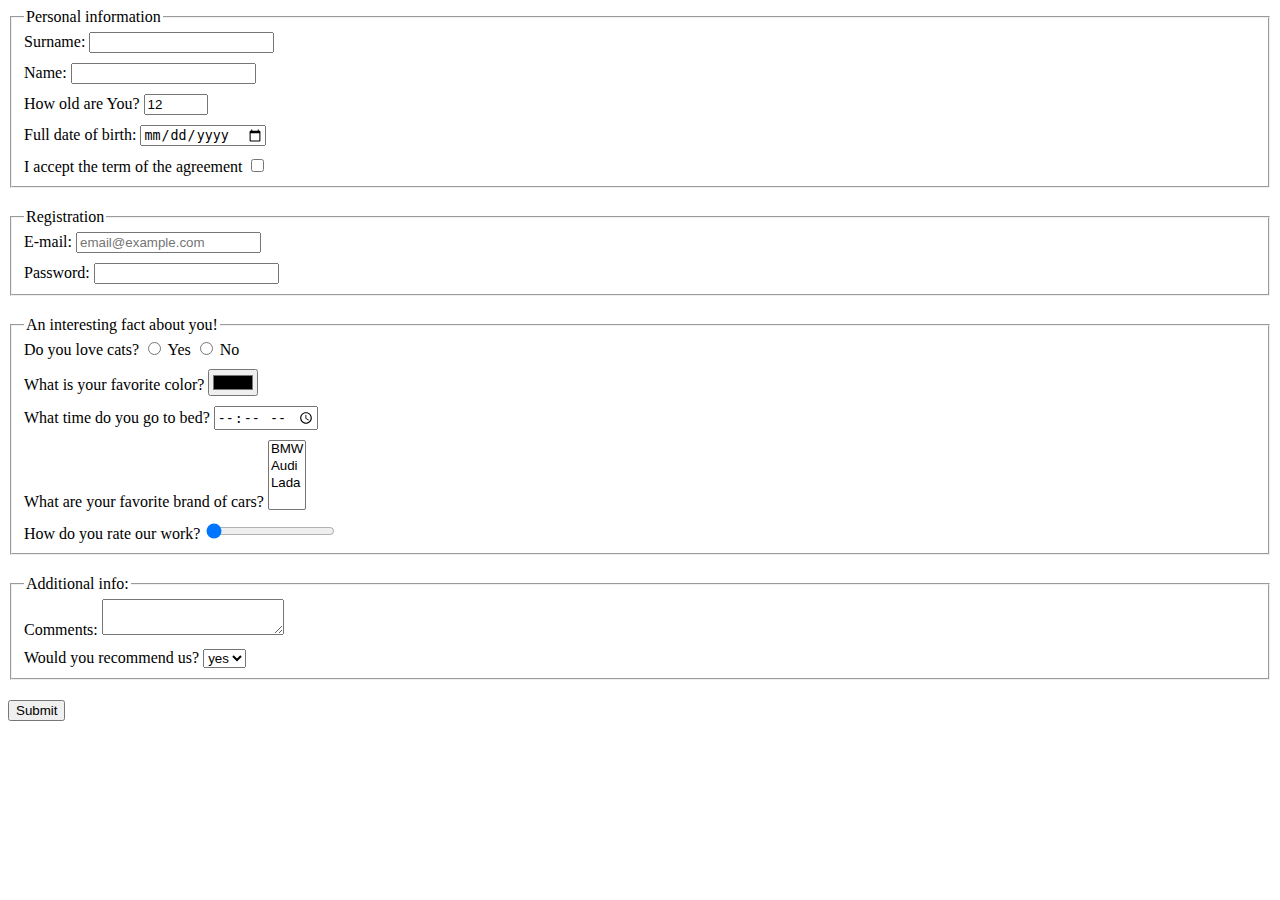
<file: index.html>
<!doctype html><html lang="en"><head><meta charset="UTF-8"><meta name="viewport" content="width=device-width, user-scalable=no, initial-scale=1.0, maximum-scale=1.0, minimum-scale=1.0"><meta http-equiv="X-UA-Compatible" content="ie=edge"><title>HTML Form</title><link rel="stylesheet" href="style.8fcc1175.css"></head><body> <form action="https://mate-academy-form-lesson.herokuapp.com/create-application" method="post"> <fieldset class="field-group"> <legend>Personal information</legend> <div class="field"> <label for="secondName"> Surname: <input id="secondName" type="text" name="secondName" autocomplete="off"> </label> </div> <div class="field"> <label for="firstName"> Name: <input id="firstName" type="text" name="firstName" autocomplete="off"> </label> </div> <div class="field"> <label for="age"> How old are You? <input type="number" name="age" id="age" value="12" min="1" max="100"> </label> </div> <div class="field"> <label for="dateOfBirth"> Full date of birth: <input type="date" name="dateOfBirth" id="dateOfBirth"> </label> </div> <div class="field"> <label for="term"> I accept the term of the agreement <input id="term" type="checkbox" name="term" required> </label> </div> </fieldset> <fieldset class="field-group"> <legend>Registration</legend> <div class="field"> <label for="email"> E-mail: <input id="email" type="email" name="email" placeholder="email@example.com" required> </label> </div> <div class="field"> <label for="password"> Password: <input id="password" type="password" name="password" minlength="6" maxlength="20"> </label> </div> </fieldset> <fieldset class="field-group"> <legend>An interesting fact about you!</legend> <div class="field"> Do you love cats? <label for="loveCat"> <input id="loveCat" type="radio" name="loveCat" value="yes"> Yes </label> <label for="notLoveCat"> <input type="radio" name="loveCat" value="yes" id="notLoveCat"> No </label> </div> <div class="field"> <label for="color"> What is your favorite color? <input id="color" type="color" name="color" value="#000"> </label> </div> <div class="field"> <label for="time"> What time do you go to bed? <input id="time" type="time" name="time"> </label> </div> <div class="field"> <label for="car"> What are your favorite brand of cars? <select name="car" id="car" multiple> <option value="BMW">BMW</option> <option value="Audi">Audi</option> <option value="Lada">Lada</option> <option value=" " disabled></option> </select> </label> </div> <div class="field"> <label for="rateWork"> How do you rate our work? <input id="rateWork" type="range" name="rateWork" value="0"> </label> </div> </fieldset> <fieldset class="field-group"> <legend>Additional info:</legend> <div class="field"> <label for="comment"> Comments: <textarea id="comment" name="comment" cols="20" rows="2"></textarea> </label> </div> <div class="field"> <label for="recom"> Would you recommend us? <select name="recom" id="recom"> <option value="yes">yes</option> <option value="no">no</option> </select> </label> </div> </fieldset> <button type="submit">Submit</button> </form> <script type="text/javascript" src="main.e97352c4.js"></script> </body></html>
</file>
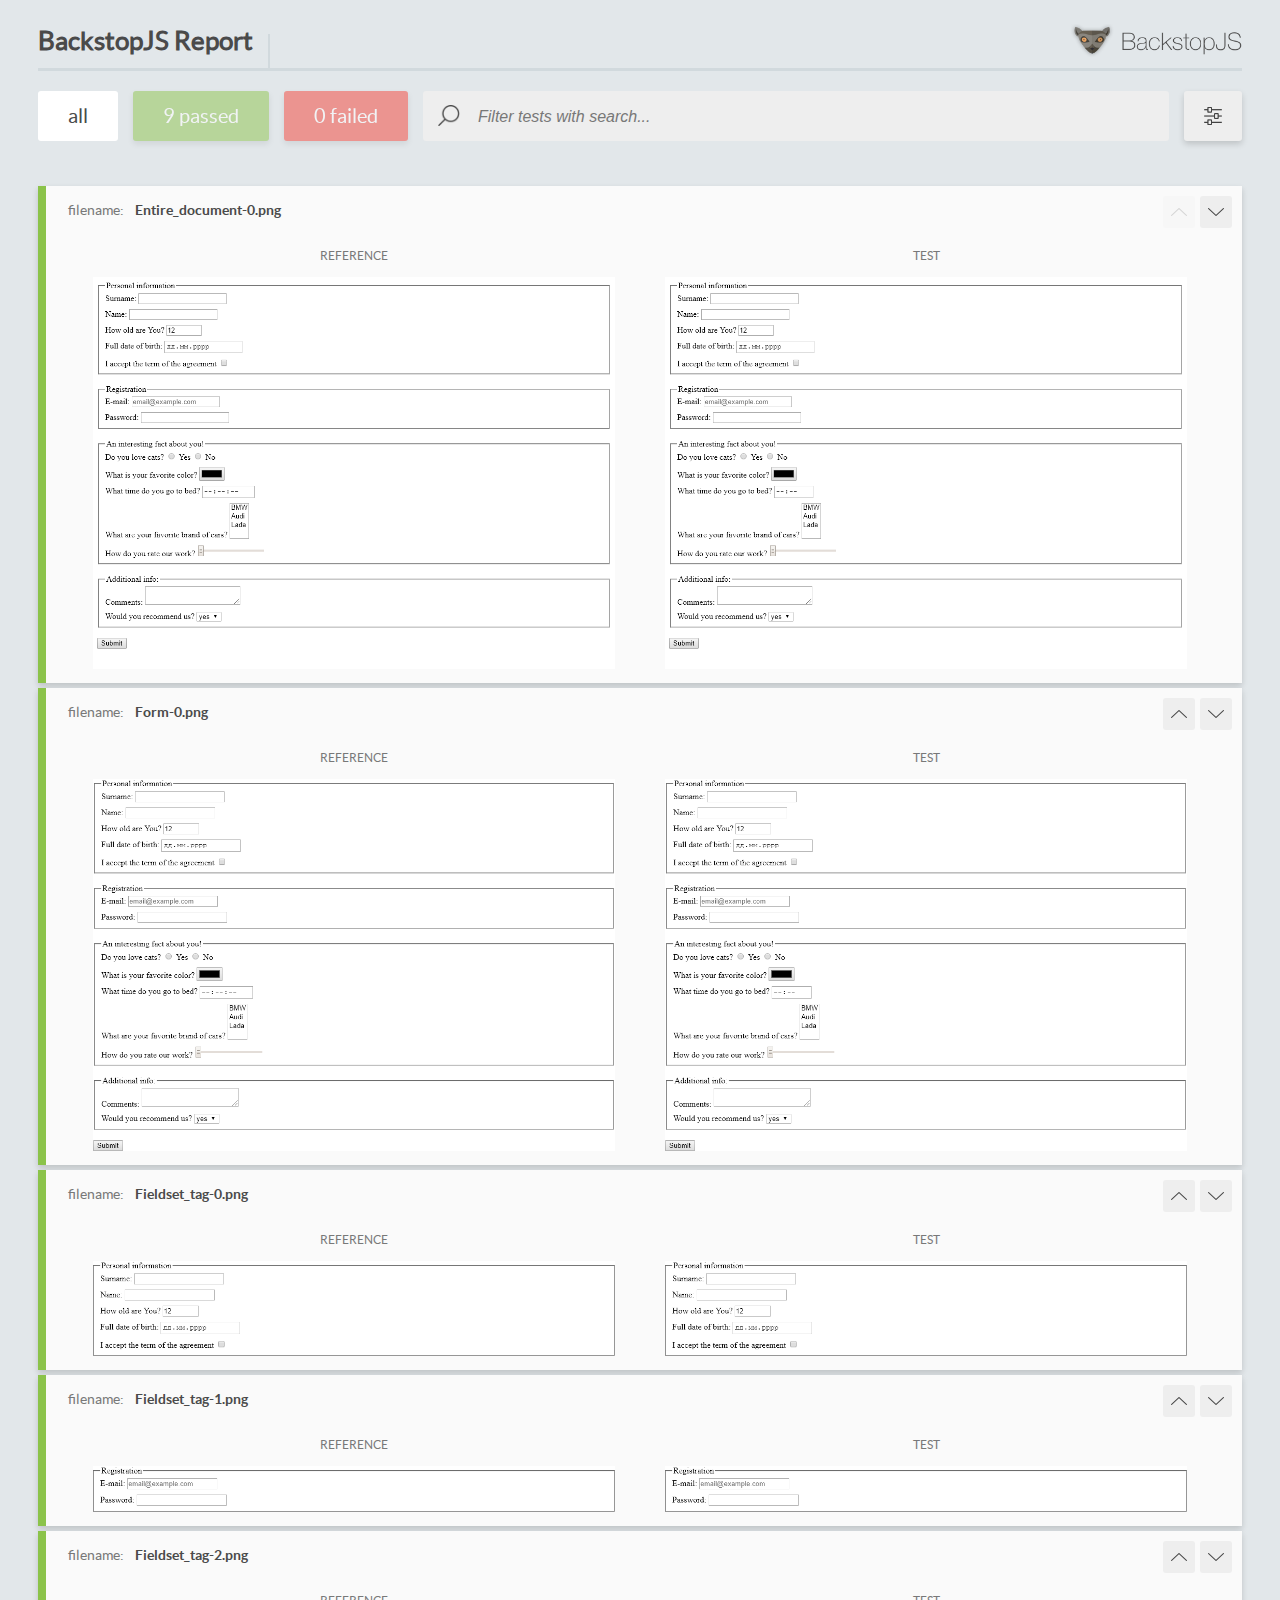
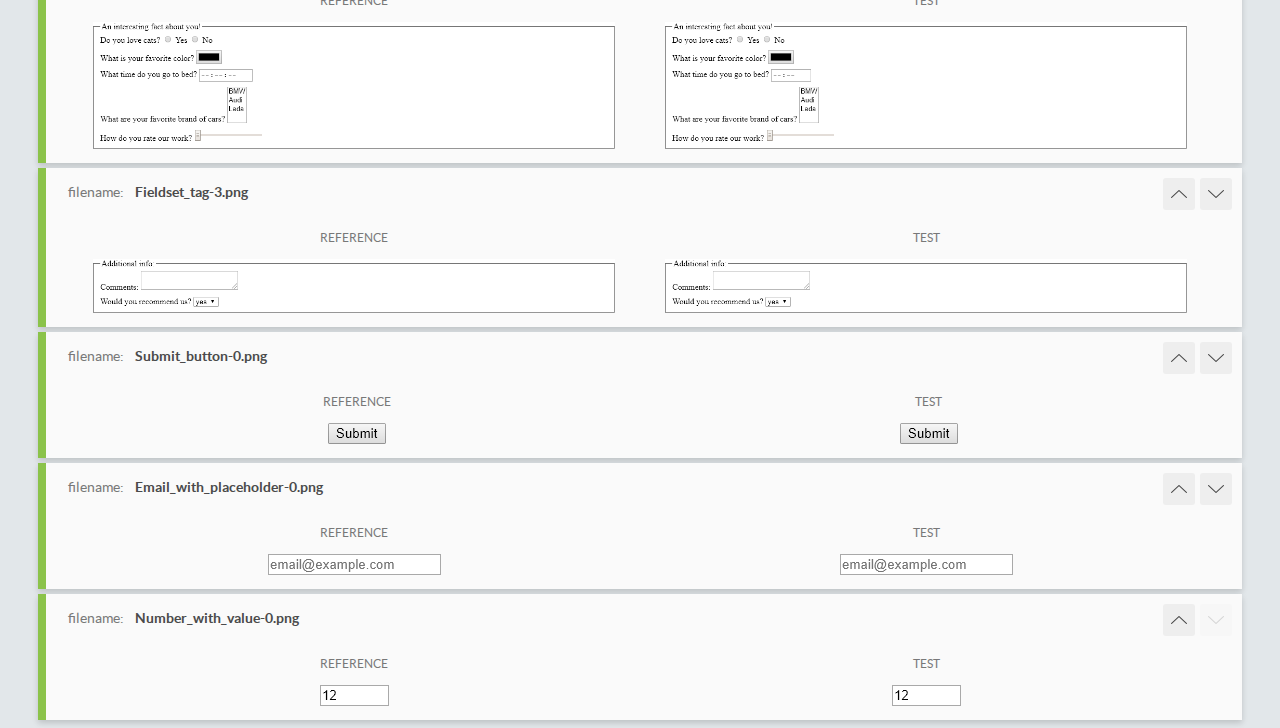
<file: report/html_report/index.html>
<!DOCTYPE html>
<html>
  <head>
    <meta charset="utf-8">
    <title>BackstopJS Report</title>

    <style>
      @font-face {
          font-family: 'latoregular';
          src: url('./assets/fonts/lato-regular-webfont.woff2') format('woff2'),
              url('./assets/fonts/lato-regular-webfont.woff') format('woff');
          font-weight: 400;
          font-style: normal;
      }
      @font-face {
          font-family: 'latobold';
          src: url('./assets/fonts/lato-bold-webfont.woff2') format('woff2'),
              url('./assets/fonts/lato-bold-webfont.woff') format('woff');
          font-weight: 700;
          font-style: normal;
      }

      .ReactModal__Body--open {
          overflow: hidden;
      }
      .ReactModal__Body--open .header {
        display: none;
      }

    </style>
  </head>
  <body style="background-color: #E2E7EA">
    <div id="root">

    </div>
    <script type="text/javascript">
      function report (report) { // eslint-disable-line no-unused-vars
        window.tests = report;
      }
    </script>
    <script type="text/javascript" src="config.js"></script>
    <script type="text/javascript" src="index_bundle.js"></script>
  </body>
</html>
</file>
<file: style.8fcc1175.css>
.field:not(:last-child){margin-bottom:10px}.field-group:not(:last-child){margin-bottom:20px}
/*# sourceMappingURL=style.8fcc1175.css.map */
</file>
